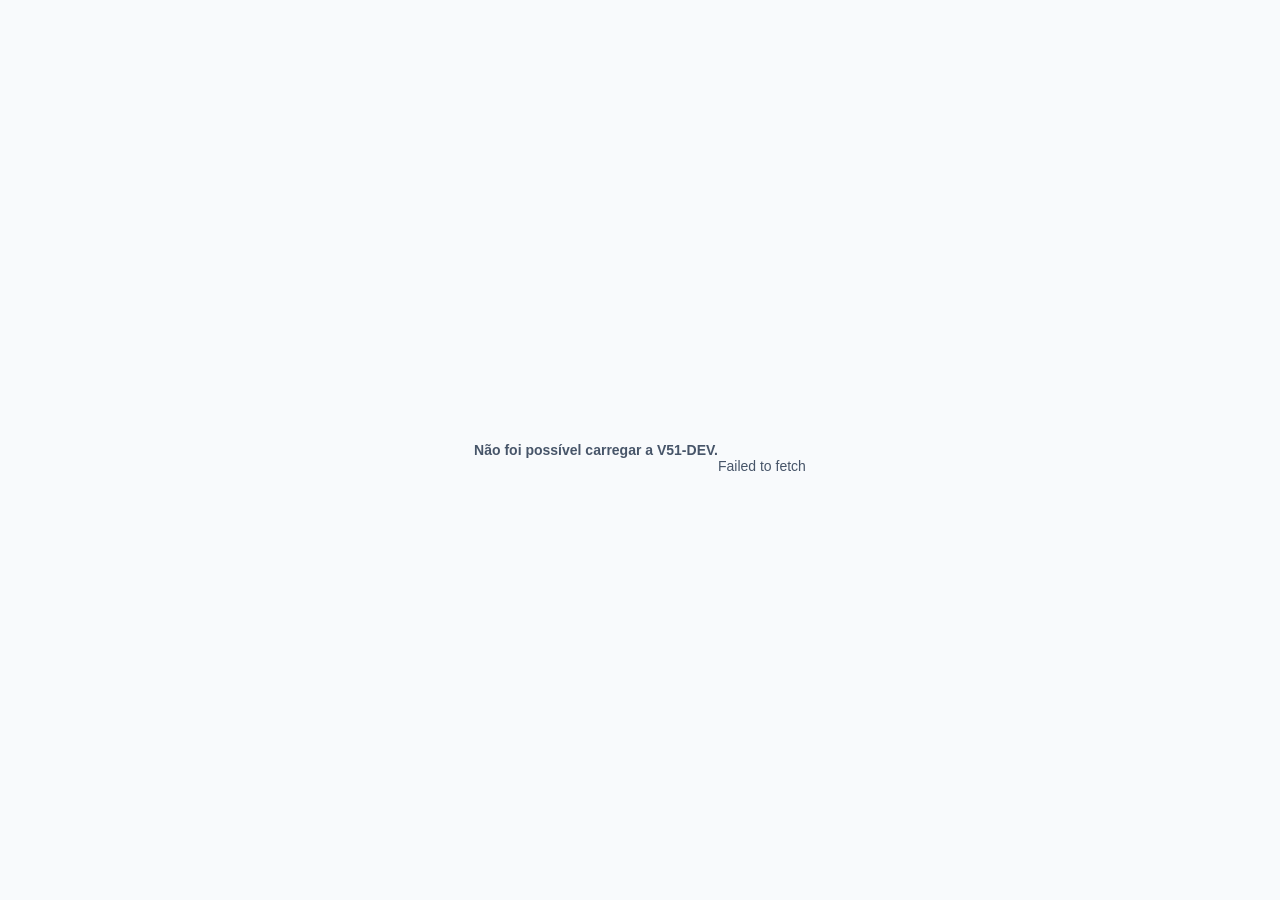
<file: index.html>
<!doctype html>
<html lang="pt-BR">
<head>
  <meta charset="UTF-8">
  <meta name="viewport" content="width=device-width, initial-scale=1.0">
  <meta http-equiv="Cache-Control" content="no-cache, no-store, must-revalidate">
  <meta http-equiv="Pragma" content="no-cache">
  <meta http-equiv="Expires" content="0">
  <title>Smart Estoque V51 — DEV</title>
  <style>
    html,body{margin:0;padding:0;width:100%;height:100%;background:#f8fafc;font-family:Arial,sans-serif}
    #status{position:fixed;inset:0;display:flex;align-items:center;justify-content:center;color:#475569;font-size:14px;padding:20px;text-align:center}
  </style>
</head>
<body>
  <div id="status">Carregando Smart Estoque V51-DEV…</div>
  <script>
    (async () => {
      const RAW_URL = 'https://raw.githubusercontent.com/kardoso42/SMARTESTOQUE/7d51713b9c6035fbf0d33c19e87c1c32c8db8f41/index.html';
      const status = document.getElementById('status');
      try {
        const response = await fetch(RAW_URL, { cache: 'no-store' });
        if (!response.ok) throw new Error(`Falha ao carregar a base V50.6 (${response.status})`);
        let html = await response.text();

        const oldConfig = /let firebaseConfig\s*=\s*\{[\s\S]*?apiKey:\s*["']AIzaSyCUqfEuvJNSKERsE-Cj1U3ysbJ6GB_4IGg["'][\s\S]*?appId:\s*["']1:969025703082:web:11d3fa2060886071edd4d3["'][\s\S]*?\};/;
        const newConfig = `let firebaseConfig = {
            apiKey: "AIzaSyAGwu-Gntk60VWU6C9nrgZNrRNsuAwmiU4",
            authDomain: "smart-estoque-v51.firebaseapp.com",
            projectId: "smart-estoque-v51",
            storageBucket: "smart-estoque-v51.firebasestorage.app",
            messagingSenderId: "530974032242",
            appId: "1:530974032242:web:eaec6133d1505a0e4d1deb"
        };`;

        if (!oldConfig.test(html)) {
          throw new Error('Configuração Firebase da base V50.6 não localizada.');
        }
        html = html.replace(oldConfig, newConfig);
        html = html.replace(/const appId = typeof __app_id !== 'undefined' \? __app_id : 'auditor-estoque-v32';/, "const appId = 'smart-estoque-v51';");
        html = html.replace(/collection\(db,\s*'artifacts',\s*appId,\s*'public',\s*'data',\s*'catalogo'\)/g, "collection(db, 'catalogo')");
        html = html.replace(/collection\(db,\s*'artifacts',\s*appId,\s*'public',\s*'data',\s*'contagens'\)/g, "collection(db, 'contagens')");
        html = html.replace(/doc\(db,\s*'artifacts',\s*appId,\s*'public',\s*'data',\s*'catalogo',\s*docId\)/g, "doc(db, 'catalogo', docId)");

        document.open();
        document.write(html);
        document.close();
      } catch (error) {
        console.error(error);
        status.innerHTML = `<strong>Não foi possível carregar a V51-DEV.</strong><br><br>${String(error.message || error)}`;
      }
    })();
  </script>
</body>
</html>
</file>
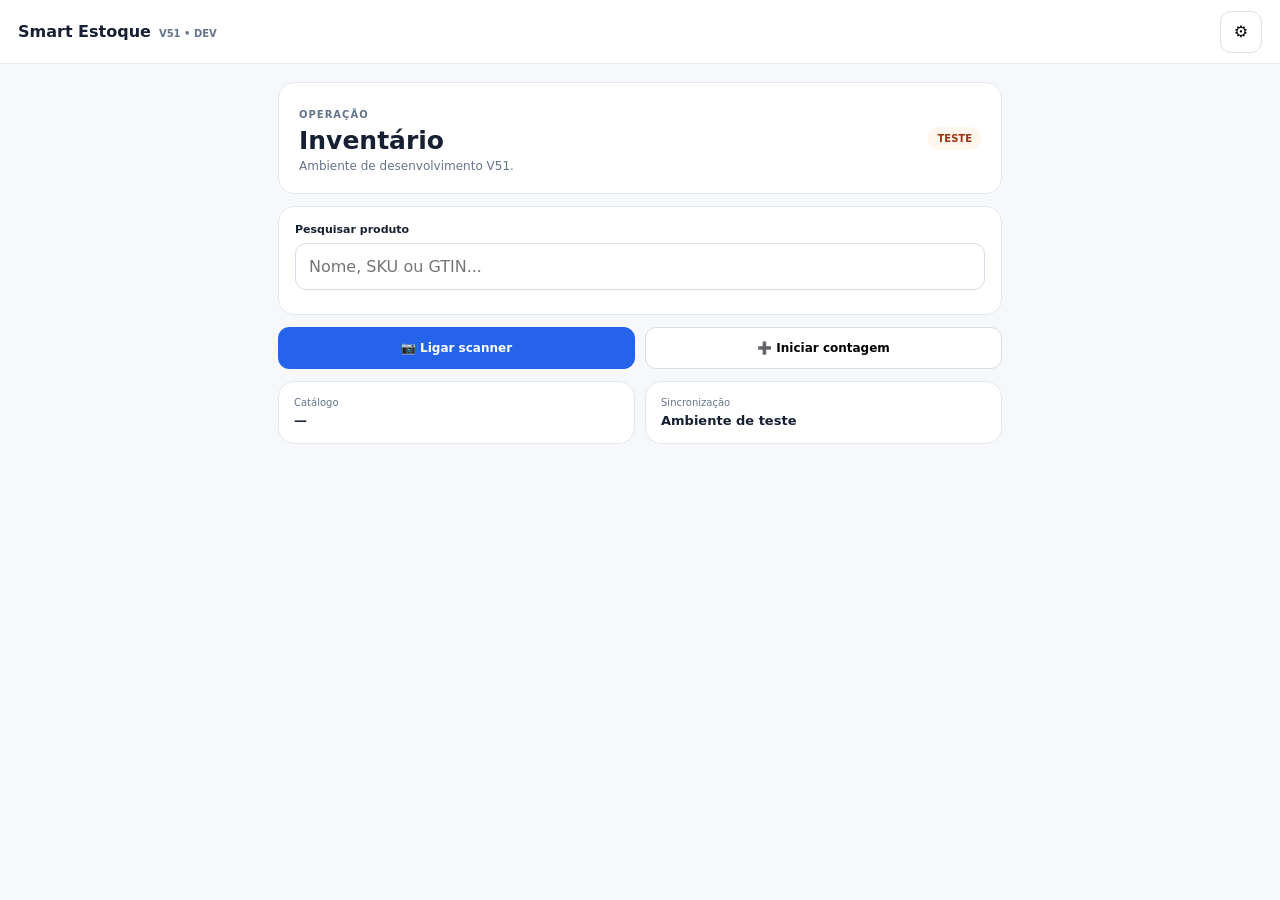
<file: V51-DEV/frontend/index.html>
<!doctype html>
<html lang="pt-BR">
<head>
  <meta charset="utf-8">
  <meta name="viewport" content="width=device-width,initial-scale=1">
  <meta name="description" content="Smart Estoque V51 — operação">
  <title>Smart Estoque V51 — Operação</title>
  <link rel="stylesheet" href="css/app.css">
</head>
<body>
  <header class="topbar">
    <div><strong>Smart Estoque</strong><span class="version">V51 • DEV</span></div>
    <button id="btn-options" class="icon-button" type="button" aria-label="Abrir opções">⚙️</button>
  </header>

  <main class="app-shell">
    <section class="hero-card">
      <div>
        <span class="eyebrow">OPERAÇÃO</span>
        <h1>Inventário</h1>
        <p id="session-status">Ambiente de desenvolvimento V51.</p>
      </div>
      <span class="status">TESTE</span>
    </section>

    <section class="search-card" aria-label="Pesquisa de produto">
      <label for="product-search">Pesquisar produto</label>
      <input id="product-search" type="search" autocomplete="off" placeholder="Nome, SKU ou GTIN...">
      <div id="search-results" class="results" aria-live="polite"></div>
    </section>

    <section class="actions" aria-label="Ações">
      <button id="btn-scanner" class="primary" type="button">📷 Ligar scanner</button>
      <button id="btn-count" type="button">➕ Iniciar contagem</button>
    </section>

    <section class="info-grid">
      <article><span>Catálogo</span><strong id="catalog-count">—</strong></article>
      <article><span>Sincronização</span><strong id="sync-status">Ambiente de teste</strong></article>
    </section>
  </main>

  <div id="options-modal" class="modal" hidden>
    <div class="modal-backdrop" data-close-options></div>
    <section class="modal-panel" role="dialog" aria-modal="true" aria-labelledby="options-title">
      <div class="modal-header">
        <div><span class="eyebrow">CONFIGURAÇÕES</span><h2 id="options-title">Opções</h2></div>
        <button class="icon-button" type="button" data-close-options aria-label="Fechar">✕</button>
      </div>
      <div class="option-list">
        <label class="option"><span><b>🔁 Modo contínuo</b><small>Avanço automático após salvar uma contagem.</small></span><input id="continuous-mode" type="checkbox"></label>
        <label class="option"><span><b>👁️ Modo cego</b><small>Oculta o valor sistêmico durante a contagem.</small></span><input id="blind-mode" type="checkbox"></label>
        <label class="option"><span><b>🌙 Modo escuro</b><small>Alterna a aparência do aplicativo.</small></span><input id="dark-mode" type="checkbox"></label>
      </div>
    </section>
  </div>

  <script type="module" src="js/app.js"></script>
</body>
</html>
</file>
<file: V51-DEV/frontend/css/app.css>
:root{font-family:Inter,system-ui,-apple-system,BlinkMacSystemFont,"Segoe UI",sans-serif;color:#172033;background:#f6f8fb;font-synthesis:none}*{box-sizing:border-box}body{margin:0;min-height:100vh;background:var(--bg,#f6f8fb);color:var(--text,#172033)}button,input{font:inherit}.topbar{height:64px;display:flex;align-items:center;justify-content:space-between;padding:0 18px;background:#fff;border-bottom:1px solid #e5e9f0;position:sticky;top:0;z-index:10}.topbar strong{font-size:16px}.version{margin-left:8px;font-size:10px;font-weight:700;color:#64748b}.icon-button{width:42px;height:42px;border:1px solid #dce2ea;border-radius:11px;background:#fff;cursor:pointer}.app-shell{width:min(760px,100%);margin:auto;padding:18px}.hero-card,.search-card,.info-grid article{background:#fff;border:1px solid #e3e8ef;border-radius:16px}.hero-card{padding:20px;display:flex;justify-content:space-between;align-items:center}.eyebrow{font-size:10px;font-weight:800;letter-spacing:.1em;color:#64748b}.hero-card h1{margin:4px 0;font-size:25px}.hero-card p{margin:0;color:#64748b;font-size:12px}.status{padding:6px 9px;border-radius:999px;background:#fff7ed;color:#9a3412;font-size:10px;font-weight:800}.search-card{margin-top:12px;padding:16px}.search-card label{display:block;font-size:11px;font-weight:800;margin-bottom:7px}.search-card input{width:100%;padding:13px;border:1px solid #d8dee8;border-radius:11px;outline:none}.search-card input:focus{border-color:#2563eb}.results{margin-top:8px}.actions{display:grid;grid-template-columns:1fr 1fr;gap:10px;margin-top:12px}.actions button{padding:13px;border:1px solid #d8dee8;border-radius:11px;background:#fff;cursor:pointer;font-weight:700;font-size:12px}.actions .primary{background:#2563eb;color:#fff;border-color:#2563eb}.info-grid{display:grid;grid-template-columns:1fr 1fr;gap:10px;margin-top:12px}.info-grid article{padding:15px}.info-grid span{display:block;font-size:10px;color:#64748b}.info-grid strong{display:block;margin-top:5px;font-size:13px}.modal{position:fixed;inset:0;z-index:50;display:grid;place-items:center;padding:16px}.modal[hidden]{display:none}.modal-backdrop{position:absolute;inset:0;background:rgba(15,23,42,.58);backdrop-filter:blur(4px)}.modal-panel{position:relative;width:min(520px,100%);background:#fff;border-radius:18px;box-shadow:0 20px 50px rgba(15,23,42,.2);overflow:hidden}.modal-header{display:flex;justify-content:space-between;align-items:center;padding:18px;border-bottom:1px solid #e5e9f0}.modal-header h2{margin:3px 0 0;font-size:19px}.option-list{padding:12px}.option{display:flex;justify-content:space-between;align-items:center;gap:12px;padding:14px;border:1px solid #e3e8ef;border-radius:13px;margin-bottom:8px}.option b{display:block;font-size:12px}.option small{display:block;margin-top:3px;color:#64748b;font-size:10px}.option input{width:20px;height:20px;accent-color:#2563eb}@media(max-width:560px){.app-shell{padding:12px}.actions,.info-grid{grid-template-columns:1fr}.hero-card{padding:16px}.modal{padding:8px;align-items:end}.modal-panel{border-radius:18px 18px 10px 10px}}
</file>
